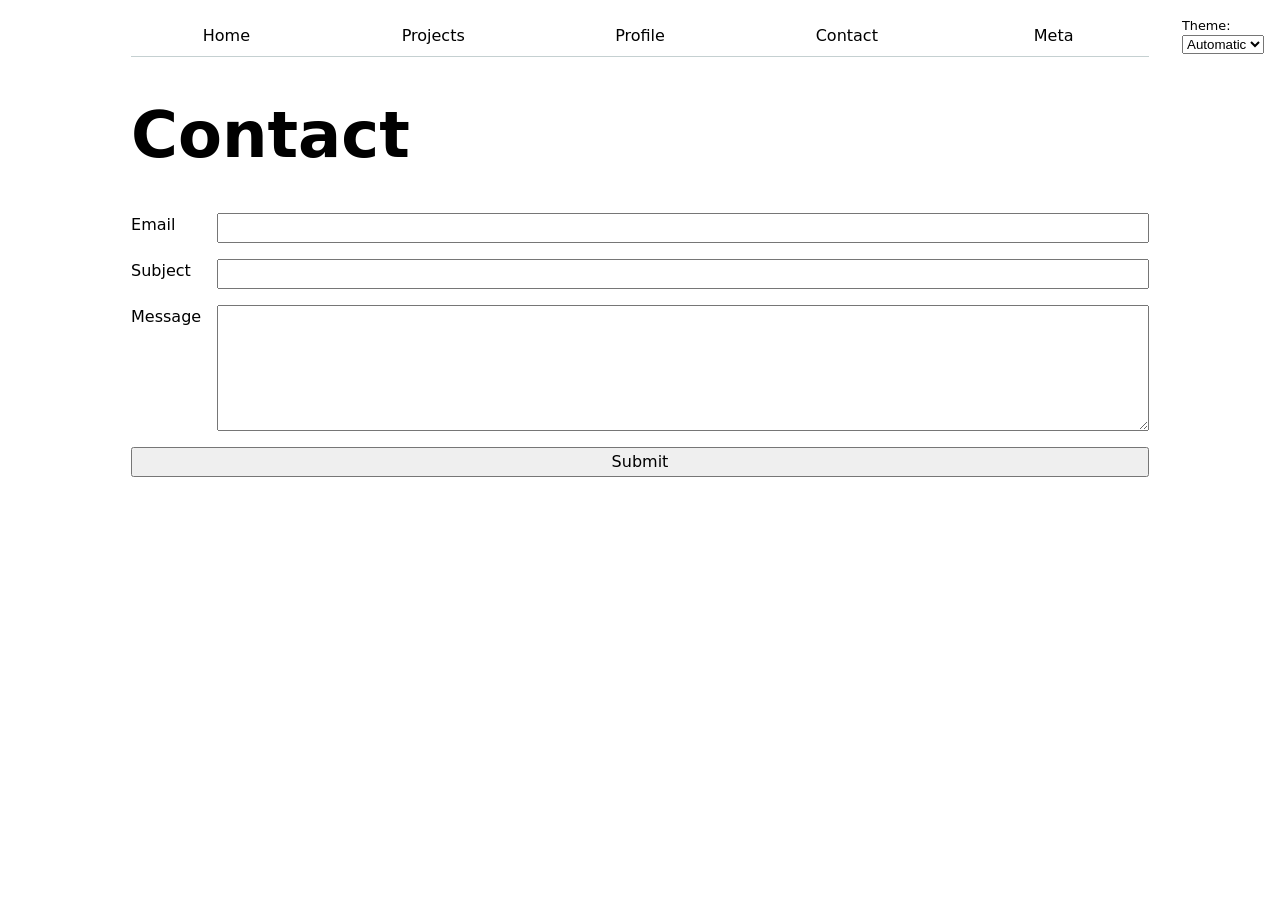
<file: contact/index.html>
<!DOCTYPE html>
<html lang="en">
<head>
    <meta charset="UTF-8">
    <meta name="viewport" content="width=device-width, initial-scale=1.0">
    <title>Contact - Summer Garvais</title>
    <link rel="stylesheet" href="../style.css">
    <script type="module" src="../global.js"></script>
</head>
<body>
    <h1>Contact</h1>
    <form action="mailto:kgarvais@ucsd.edu" method="POST" enctype="text/plain">
        <label>
            Email
            <input type="email" name="email">
        </label>
        <label>
            Subject
            <input name="subject">
        </label>
        <label>
            Message
            <textarea name="body" rows="5"></textarea>
        </label>
        <button>Submit</button>
    </form>
</body>
</html>
</file>
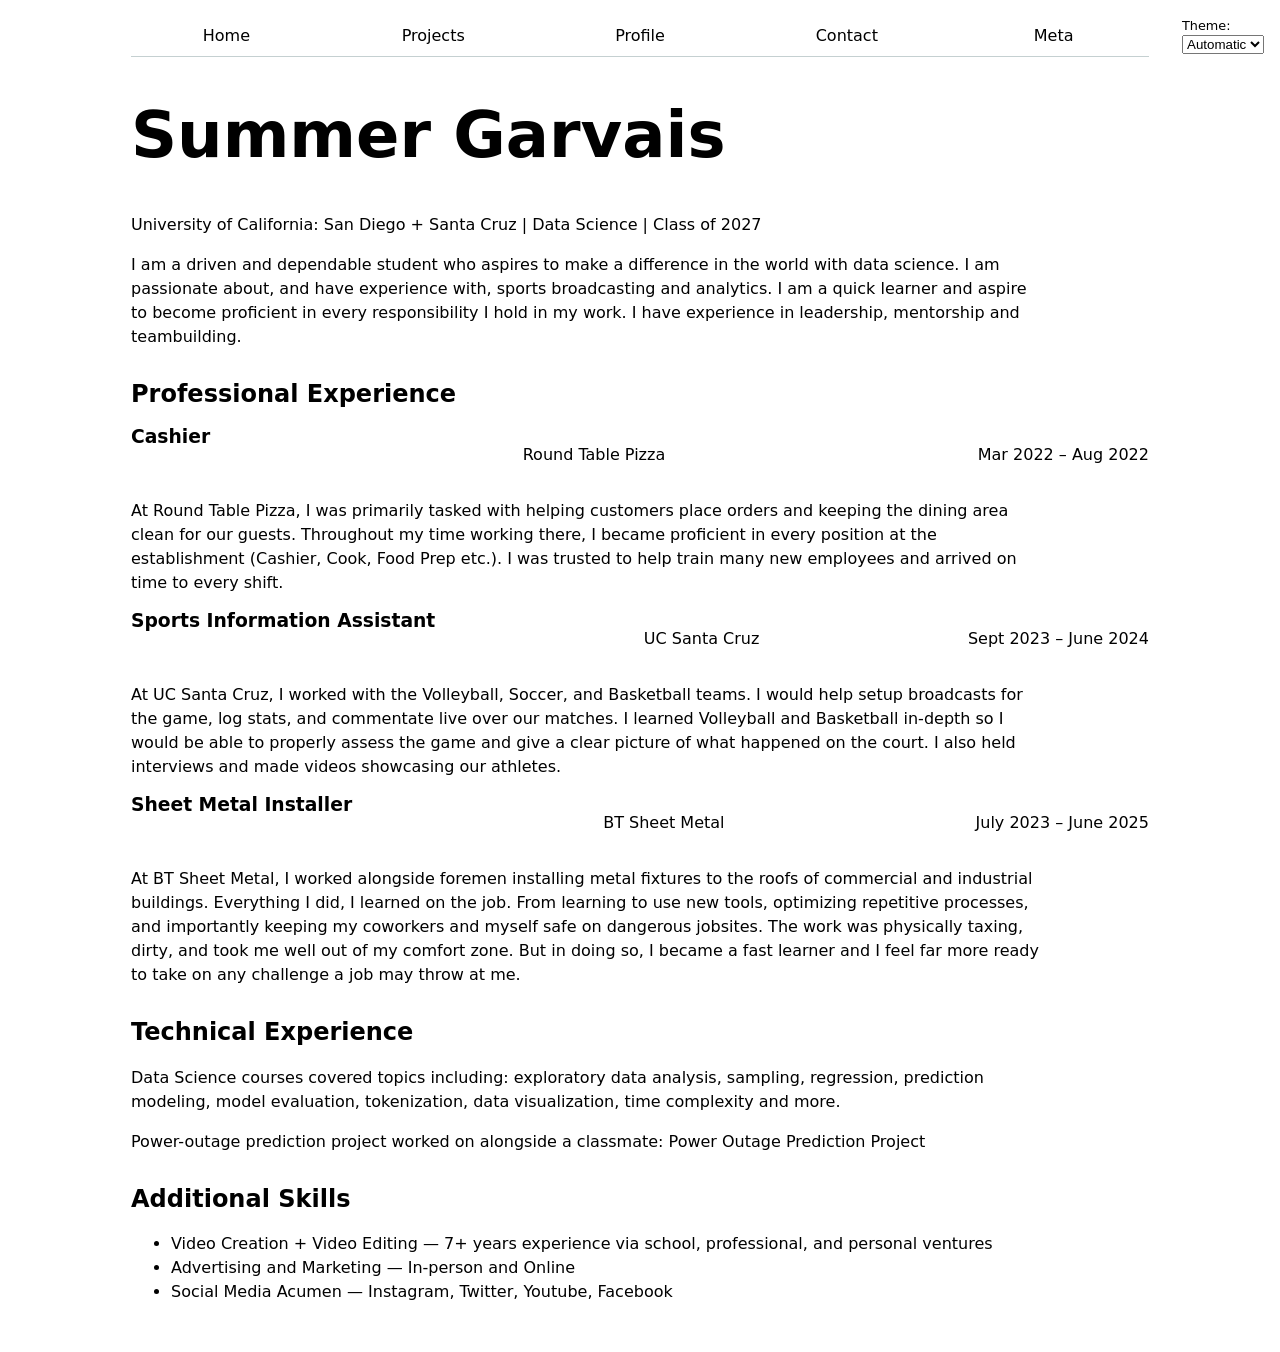
<file: profile/index.html>
<!DOCTYPE html>
<html lang="en">
<head>
    <meta charset="UTF-8">
    <meta name="viewport" content="width=device-width, initial-scale=1.0">
    <title>CV - Summer Garvais</title>
    <link rel="stylesheet" href="../style.css">
    <script type="module" src="../global.js"></script>
</head>
<body>

    <h1>Summer Garvais</h1>
    <p>University of California: San Diego + Santa Cruz | Data Science | Class of 2027</p>

    <p>I am a driven and dependable student who aspires to make a difference in the world 
    with data science. I am passionate about, and have experience with, sports broadcasting 
    and analytics. I am a quick learner and aspire to become proficient in every 
    responsibility I hold in my work. I have experience in leadership, mentorship and 
    teambuilding.</p>

    <section>
        <h2>Professional Experience</h2>

        <article>
            <header>
                <h3>Cashier</h3>
                <p>Round Table Pizza</p>
                <p><time datetime="2022-03">Mar 2022</time> – <time datetime="2022-08">Aug 2022</time></p>
            </header>
            <p>At Round Table Pizza, I was primarily tasked with helping customers place orders 
            and keeping the dining area clean for our guests. Throughout my time working there, 
            I became proficient in every position at the establishment (Cashier, Cook, Food Prep 
            etc.). I was trusted to help train many new employees and arrived on time to every shift.</p>
        </article>

        <article>
            <header>
                <h3>Sports Information Assistant</h3>
                <p>UC Santa Cruz</p>
                <p><time datetime="2023-09">Sept 2023</time> – <time datetime="2024-06">June 2024</time></p>
            </header>
            <p>At UC Santa Cruz, I worked with the Volleyball, Soccer, and Basketball teams. 
            I would help setup broadcasts for the game, log stats, and commentate live over our 
            matches. I learned Volleyball and Basketball in-depth so I would be able to properly 
            assess the game and give a clear picture of what happened on the court. I also held 
            interviews and made videos showcasing our athletes.</p>
        </article>

        <article>
            <header>
                <h3>Sheet Metal Installer</h3>
                <p>BT Sheet Metal</p>
                <p><time datetime="2023-07">July 2023</time> – <time datetime="2025-06">June 2025</time></p>
            </header>
            <p>At BT Sheet Metal, I worked alongside foremen installing metal fixtures to the roofs 
            of commercial and industrial buildings. Everything I did, I learned on the job. From 
            learning to use new tools, optimizing repetitive processes, and importantly keeping my 
            coworkers and myself safe on dangerous jobsites. The work was physically taxing, dirty, 
            and took me well out of my comfort zone. But in doing so, I became a fast learner and 
            I feel far more ready to take on any challenge a job may throw at me.</p>
        </article>
    </section>

    <section>
        <h2>Technical Experience</h2>
        <p>Data Science courses covered topics including: exploratory data analysis, sampling, 
        regression, prediction modeling, model evaluation, tokenization, data visualization, 
        time complexity and more.</p>
        <p>Power-outage prediction project worked on alongside a classmate: 
            <a href="https://summergarvais.github.io/Power-Outage-Prediction-Project/" target="_blank">
                Power Outage Prediction Project
            </a>
        </p>
    </section>

    <section>
        <h2>Additional Skills</h2>
        <ul>
            <li>Video Creation + Video Editing — 7+ years experience via school, professional, and personal ventures</li>
            <li>Advertising and Marketing — In-person and Online</li>
            <li>Social Media Acumen — Instagram, Twitter, Youtube, Facebook</li>
        </ul>
    </section>

</body>
</html>
</file>
<file: style.css>
html {
    color-scheme: light dark;
    --color-accent: oklch(79.624% 0.11657 225.325);
    accent-color: var(--color-accent);
}
body {
/* Set line height to 1.5 times the font size
	   and use the OS’s UI font as the website font
	 */
  font: 100%/1.5 system-ui;
}
body {
	max-width: 100ch;
    margin: 0 auto;
    padding: 1rem;
}
img {
	max-width: 100%;
}
nav {
    display: flex;
    gap: 1rem;
	text-align: center;
	margin-bottom: 0.5rem;
	border-bottom-width: 1px;
	border-bottom-style: solid;
	border-bottom-color: oklch(85% 3% 200);
}
nav a {
    flex: 1;
    color: inherit;
    text-decoration: none;
    padding: 0.5em;
}
a{
	color: inherit;
	text-decoration: none;
}
p {
	max-width: 90ch;
}
a.current {
	font-weight: bold;
	border-bottom-width: 0.3rem;
	border-bottom-style: solid;
	border-bottom-color: oklch(85% 3% 200);
}
a:hover {
    border-bottom-width: 0.3rem;
    border-bottom-style: solid;
    border-bottom-color: var(--color-accent);
    background-color: color-mix(in oklch, var(--color-accent), canvas 85%);
}
form {
    font: inherit;
    display: grid;
    grid-template-columns: auto 1fr;
    gap: 1em;
}
label {
    display: grid;
    grid-template-columns: subgrid;
    grid-column: 1 / -1;
}
h1 {
    font-size: 400%;
    line-height: 1.1;
    text-wrap: balance;
}
h1, h2, h3, h4, h5, h6 {
    line-height: 1.1;
    text-wrap: balance;
}
button {
    grid-column: 1 / -1;
    font: inherit;
}
input, textarea {
    font: inherit;
    width: 100%;
    box-sizing: border-box;
}

.projects {
    display: grid;
    grid-template-columns: repeat(auto-fill, minmax(15em, 1fr));
    gap: 1em;
    margin-top: 1em;
}

.projects article {
    display: grid;
    grid-row: span 3;
    grid-template-rows: subgrid;
}

.projects h2 {
    margin: 0;
    font-size: 100%;
}

section {
    margin-block: 2em;
}

article header {
    display: flex;
    gap: 1em;
    flex-wrap: wrap;
    justify-content: space-between;
}

article h3 {
    margin: 0;
}
.color-scheme {
  position: absolute;
  top: 1rem;
  right: 1rem;
  font-size: 80%;
  font-family: inherit;
}

#profile-stats dl {
  display: grid;
  grid-template-columns: repeat(4, 1fr);
}

#profile-stats dt {
  grid-row: 1;
  font-weight: bold;
}

#profile-stats dd {
  grid-row: 2;
  margin: 0;
}

#projects-pie-plot {
  max-width: 20em;
  margin-block: 2em;
  overflow: visible;
  &:has(path:hover) {
    path:not(:hover) {
       opacity: 0.5;
    }
  }
  path {
    transition: 400ms;
    cursor: pointer;
  }
}

.legend {
    display: grid;
    grid-template-columns: repeat(auto-fill, minmax(9em, 1fr));
    padding: 1em;
    border: 1px solid oklch(85% 3% 200);
    margin-block: 1em;
    list-style: none;
    flex: 1;
    min-width: 1;
}

.legend-item {
    display: flex;
    align-items: center;
    gap: 0.5em;
    flex: 1;
}

.swatch {
    display: flex;
    width: 1em;
    aspect-ratio: 1/1;
    background-color: var(--color);
    border-radius: 50%;
}

.container {
    display: flex;
    align-items: center;
    gap: 2em;
}

.selected {
  --color: oklch(60% 45% 0) !important;

  &:is(path) {
    fill: var(--color);
  }
}

.stats {
    display: grid;
    grid-template-columns: repeat(auto-fill, minmax(10em, 1fr));
    gap: 0.5em 1em;
}

.stats dt {
    font-weight: bold;
    grid-row: 1;
}

.stats dd {
    margin: 0;
    grid-row: 2;
}

.gridlines line {
    stroke: oklch(85% 3% 200);
    stroke-opacity: 0.5;
}

.gridlines path {
    display: none;
}

dl.info {
    display: grid;
    grid-template-columns: auto 1fr;
    gap: 0.25em 1em;
    margin: 0;
    transition-duration: 500ms;
    transition-property: opacity, visibility;
}

dl.info dt {
    font-weight: bold;
    color: oklch(50% 0% 0);
}

dl.info dd {
    margin: 0;
}

dl.info[hidden]:not(:hover, :focus-within) {
    opacity: 0;
    visibility: hidden;
}

.tooltip {
    position: fixed;
    top: 1em;
    left: 1em;
    background-color: rgba(255, 255, 255, 0.9);
    box-shadow: 0 4px 12px rgba(0, 0, 0, 0.15);
    border-radius: 8px;
    padding: 0.75em 1em;
    backdrop-filter: blur(4px);
}

circle {
    transition: 200ms;
    transform-origin: center;
    transform-box: fill-box;
}

circle:hover {
    transform: scale(1.5);
}




circle.selected {
    fill: #ff6b6b;
}

@keyframes marching-ants {
    to {
        stroke-dashoffset: -8;
    }
}

.selection {
    fill-opacity: 0.1;
    stroke: black;
    stroke-opacity: 0.7;
    stroke-dasharray: 5 3;
    animation: marching-ants 2s linear infinite;
}
</file>
